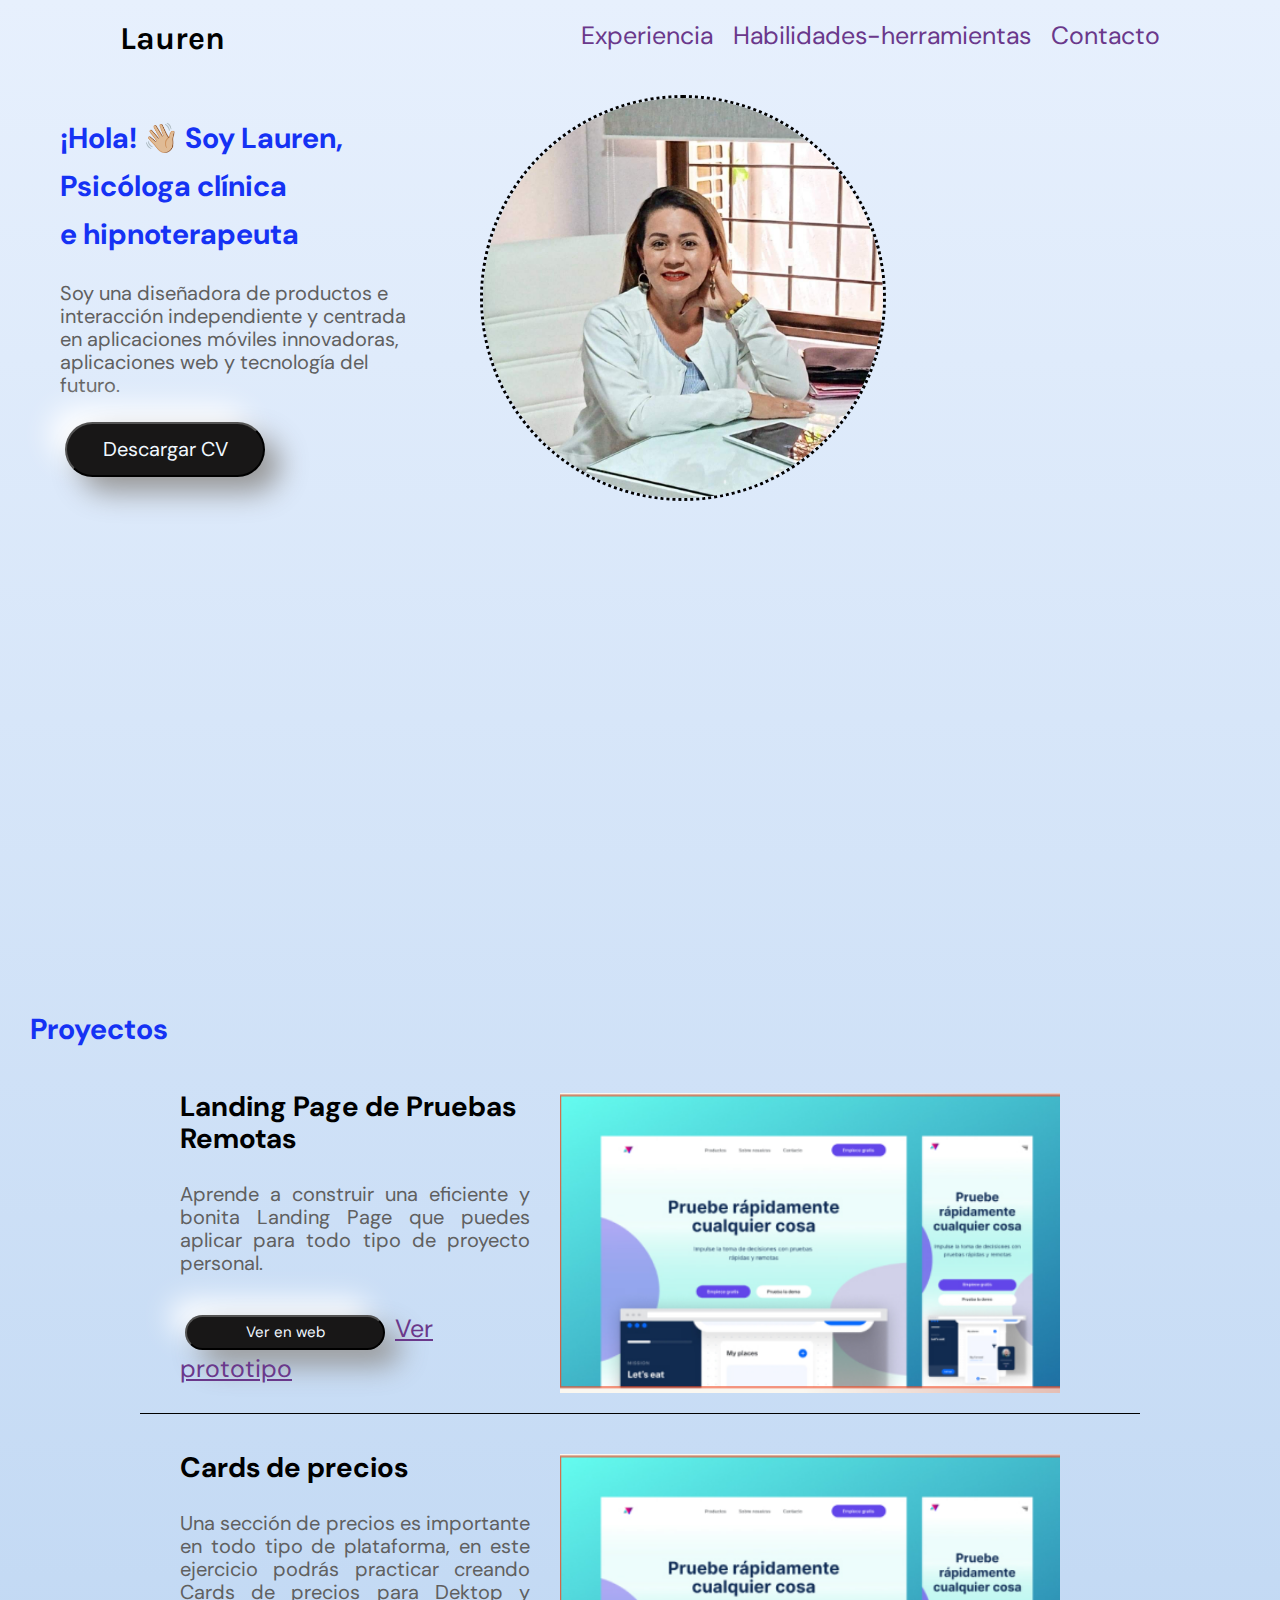
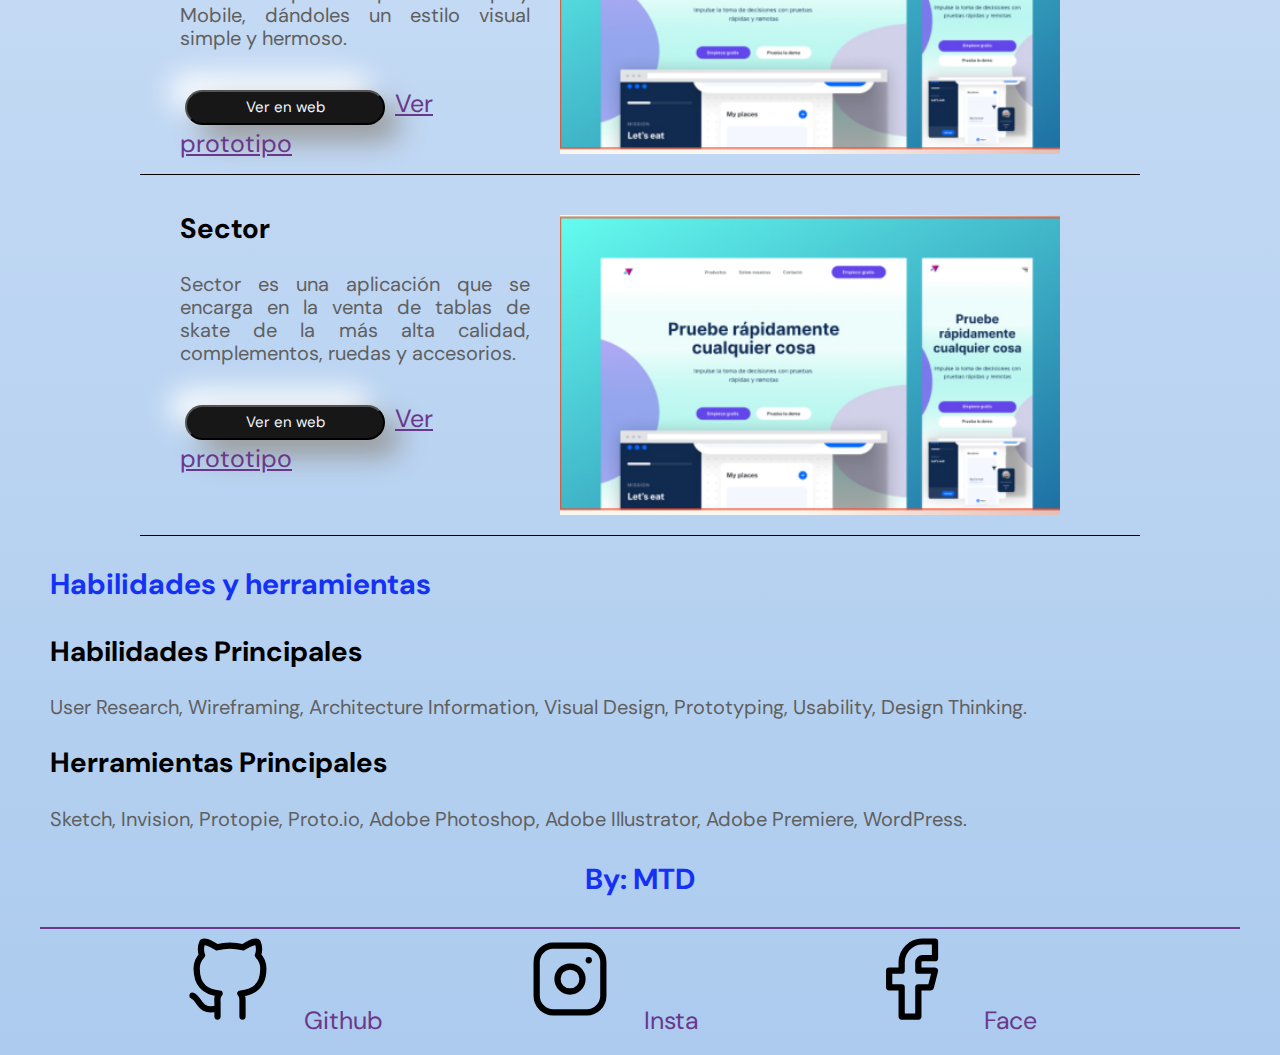
<file: index.html>
<!DOCTYPE html>
<html lang="en">
<head>
    <meta charset="UTF-8">
    <meta http-equiv="X-UA-Compatible" content="IE=edge">
    <meta name="viewport" content="width=device-width, initial-scale=1.0">
    <title>Primera Tarea</title>
    <link rel="preload" href="./styles/normalize.css" as="style">
    <link rel="stylesheet" href="./styles/normalize.css">
    <link rel="preload" href="./styles/style.css" as="style">
    <link rel="stylesheet" href="./styles/style.css">
    <link rel="preconnect" href="https://fonts.googleapis.com">
    <link rel="preconnect" href="https://fonts.gstatic.com" crossorigin>
    <link href="https://fonts.googleapis.com/css2?family=DM+Sans:wght@500&family=Karla:wght@700&display=swap" rel="stylesheet">
</head>
<body>
    <header class="heading">
        <div class="title"><h1>Lauren</h1></div>
        
        <nav>
            <a href="#proyects">Experiencia</a>
            <a href="#skills">Habilidades-herramientas</a>
            <a href="https://www.facebook.com/lduranvargas">Contacto</a>
        </nav>
    </header>
    <main>
        <div class="main-content">
            
            <h2 class="subtitulo">¡Hola! 👋🏼 Soy Lauren, Psicóloga clínica <br> e hipnoterapeuta </h2>
            
            <p >Soy una diseñadora de productos e interacción independiente y  centrada en aplicaciones móviles innovadoras, aplicaciones web y tecnología del futuro.</p>
            
            <input type="submit" value="Descargar CV" class="boton"></div>
        
        <div class="img-father"><img src="./assets/mom.jpeg" alt="mom" class="img"></div>        
    </main>

    <section class="proyects" id="proyects">
        <h2 class="subtitulo proyects-title">Proyectos</h2>
        <section class="container">
                <div class="main-content ">
                    <h3 class="topic">Landing Page de Pruebas Remotas</h3>
                    <p class="text">Aprende a construir una eficiente y bonita Landing Page que puedes aplicar para todo tipo de proyecto personal.</p>
                    <div class="web">
                        <input type="submit" value="Ver en web" class="boton info"> <a href="#">Ver prototipo</a>
                    </div> </div>
                    
                <div class="img-explain"></div>
            </section>

            <section class="container">
                <div class="main-content ">
                    <h3 class="topic">Cards de precios</h3>
                    <p class="text">Una sección de precios es importante en todo tipo de plataforma, en este ejercicio podrás practicar creando Cards de precios para Dektop y Mobile, dándoles un estilo visual simple y hermoso. </p>
                    <div class="web">
                        <input type="submit" value="Ver en web" class="boton info"> <a href="#">Ver prototipo</a>
                    </div>
                </div>
                <div class="img-explain"></div>
            </section>
            <section class="container">
                <div class="main-content ">
                    <h3 class="topic">Sector</h3>
                    <p class="text">Sector es una aplicación que se encarga en la venta de tablas de skate de la más alta calidad, complementos, ruedas y accesorios.</p>
                    <div class="web">
                        <input type="submit" value="Ver en web" class="boton info"> <a href="#">Ver prototipo</a>
                    </div>
                </div>
                <div class="img-explain"></div>
        </section>
    </section>

    <section class="skills " id="skills">
        <h2 class="subtitulo">Habilidades y herramientas</h2>
        <h3 class="topic">Habilidades Principales</h3>
        <p class="text">User Research, Wireframing, Architecture Information, Visual Design, Prototyping, Usability, Design Thinking.</p>
        <h3 class="topic">Herramientas Principales</h3>
        <p class="text">Sketch, Invision, Protopie, Proto.io, Adobe Photoshop, Adobe Illustrator, Adobe Premiere, WordPress.</p>
    </section>
    <section class="contact"></section>
<footer>
        <h2 class="subtitulo mtd">By: MTD </h2>
    <section class="me">
        <div class="item">
            <svg xmlns="http://www.w3.org/2000/svg" class="icon icon-tabler icon-tabler-brand-github" width="100" height="100" viewBox="0 0 24 24" stroke-width="1.5" stroke="#000000" fill="none" stroke-linecap="round" stroke-linejoin="round">
                <path stroke="none" d="M0 0h24v24H0z" fill="none"/>
                <path d="M9 19c-4.3 1.4 -4.3 -2.5 -6 -3m12 5v-3.5c0 -1 .1 -1.4 -.5 -2c2.8 -.3 5.5 -1.4 5.5 -6a4.6 4.6 0 0 0 -1.3 -3.2a4.2 4.2 0 0 0 -.1 -3.2s-1.1 -.3 -3.5 1.3a12.3 12.3 0 0 0 -6.2 0c-2.4 -1.6 -3.5 -1.3 -3.5 -1.3a4.2 4.2 0 0 0 -.1 3.2a4.6 4.6 0 0 0 -1.3 3.2c0 4.6 2.7 5.7 5.5 6c-.6 .6 -.6 1.2 -.5 2v3.5" />
              </svg>
            <a href="https://github.com/mati08">Github</a>
        </div>
        <div class="item">
            <svg xmlns="http://www.w3.org/2000/svg" class="icon icon-tabler icon-tabler-brand-instagram" width="100" height="100" viewBox="0 0 24 24" stroke-width="1.5" stroke="#000000" fill="none" stroke-linecap="round" stroke-linejoin="round">
                <path stroke="none" d="M0 0h24v24H0z" fill="none"/>
                <rect x="4" y="4" width="16" height="16" rx="4" />
                <circle cx="12" cy="12" r="3" />
                <line x1="16.5" y1="7.5" x2="16.5" y2="7.501" />
              </svg>
            <a href="https://www.instagram.com/mathias.trejos/?hl=es-la">Insta</a>
        
        </div>
        <div class="item">
            <svg xmlns="http://www.w3.org/2000/svg" class="icon icon-tabler icon-tabler-brand-facebook" width="100" height="100" viewBox="0 0 24 24" stroke-width="1.5" stroke="#000000" fill="none" stroke-linecap="round" stroke-linejoin="round">
                <path stroke="none" d="M0 0h24v24H0z" fill="none"/>
                <path d="M7 10v4h3v7h4v-7h3l1 -4h-4v-2a1 1 0 0 1 1 -1h3v-4h-3a5 5 0 0 0 -5 5v2h-3" />
              </svg>
            <a href="https://www.facebook.com/mathias.trejos.37/">Face</a>
        </div>
    </section>
    
</footer>
</body>
</html>
</file>
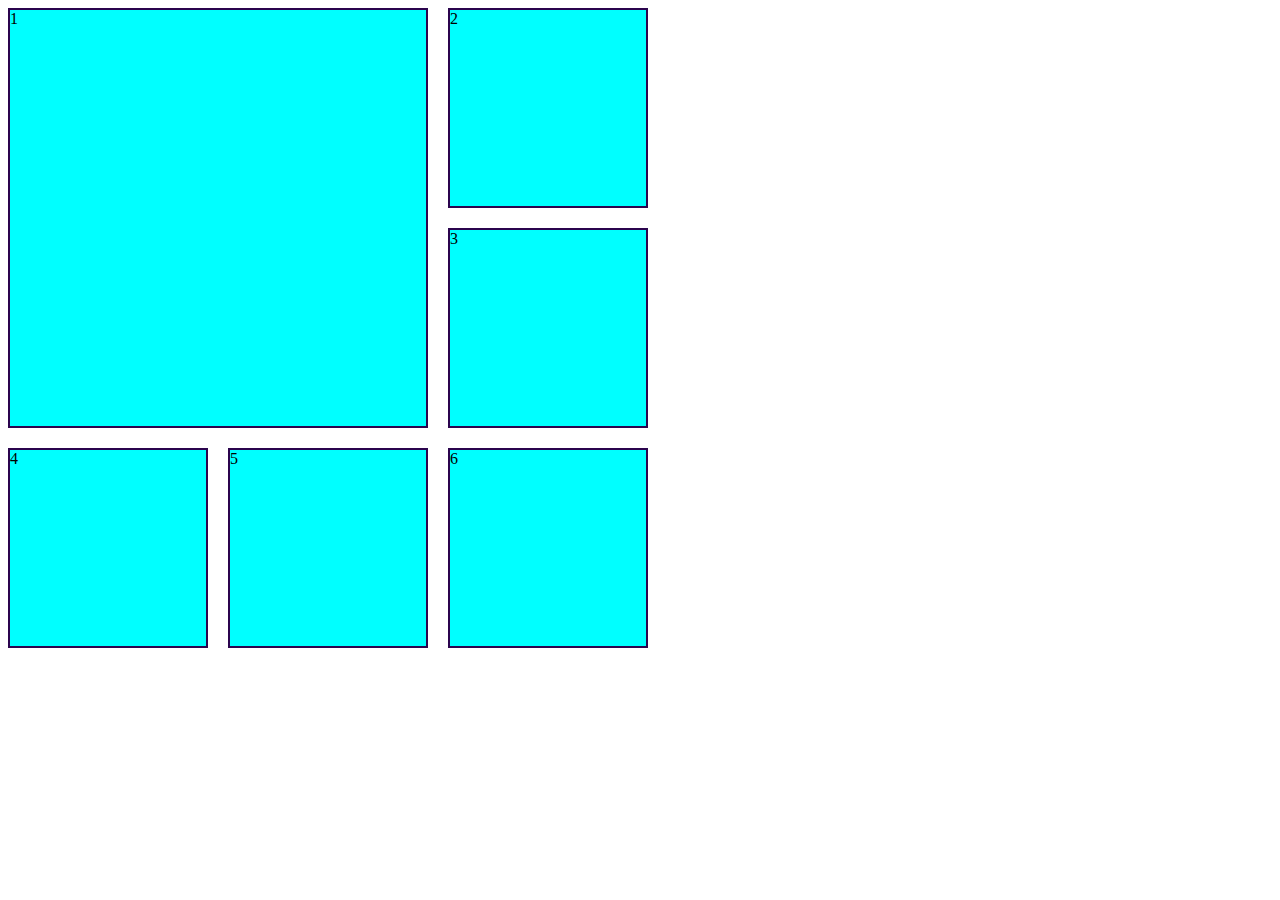
<file: ejercicio-yo/index.html>
<!DOCTYPE html>
<html lang="en">
<head>
    <meta charset="UTF-8">
    <meta http-equiv="X-UA-Compatible" content="IE=edge">
    <meta name="viewport" content="width=device-width, initial-scale=1.0">
    <title>Document</title>
    <link rel="stylesheet" href="style.css">
</head>
<body>
    <div class="container">
        <div class="item"></div>
        <div class="item"></div>
        <div class="item"></div>
        <div class="item"></div>
        <div class="item"></div>
        <div class="item"></div>
    </div>
</body>
</html>
</file>
<file: styles/style.css>
:root{
    --tamaño-subtitulos:2.9rem;;
    --tamaño-parrafos:2rem;
    --color-parrafos:#606060;
    --boton-info:#9062af;
}

html{
    font-size: 62.5%;
}
body{
    margin:0;
    font-family: 'DM Sans', sans-serif;
    font-size: 16px;
    background-image: linear-gradient(to top, #accbee 0%, #e7f0fd 100%);
}
/***** Encabezado y menu de web*****/
.heading{
    display: flex;
    flex-direction: row;
    justify-content: space-between;
    padding: 0rem 12rem;
}
.title{
    font-family:'Karla', sans-serif;;
}
nav{
    display: flex;
    gap: 2rem;
    padding-top: 2.2rem;
    
}

a{
    text-decoration: none;
    color: #6a388b;
    font-size: 25px;
}
@media (max-width:780px ){
    .heading{
        display:flex;
        flex-direction: column;
    }
    nav{
        display:flex;
        flex-direction: column;
    }

}
/*****COMIENZO DE CONTENIDO PRINCIPAL*****/
main{
    display: flex;
    flex-wrap: nowrap;
    gap: 5rem;
    padding-bottom: 10rem;
    margin: 2rem;
    margin-top: 1rem;
    margin-bottom: 10rem;
}
.main-content{
    padding: 0rem 0 0 4rem;
    font-size: var(--tamaño-parrafos);
    color: var(--color-parrafos);
}
.subtitulo{
    font-size: 100px;
    line-height: 48px;
    font-size: var(--tamaño-subtitulos);
    color: #1532F4;
}
p{
    text-align: justify-all;
}
.img{
    width: 40rem;
    border: 0.3rem dotted black;
    margin:0.5rem 1rem 0rem 2rem;
    border-radius: 50%;
}
.boton{
    height: 55px;
    width: 20rem;
    color: aliceblue;
    border-radius: 16px;
    margin: 0.5rem;
    border-radius: 40px;
    box-shadow:  15px 15px 29px #969696,-15px -15px 29px #ffffff;
    background-color: #181717;
}
@media (max-width:780px){
    main{
        display: flex;
        flex-direction: column;
    }
    a{
        margin: 10px;
        display: inline-block;
    }
    .img{
        margin-top: 40rem;
    }
    p{
        font-size: 1.9rem;
    }
}
/*Sección de experiencia y proyectos*/
.proyects-title{
    margin: 40rem 0rem 0rem 3rem;
}
.proyects{
    grid-template-columns: repeat(auto-fill,minmax(400px,100px));
}
.container{
    display: flex;
    flex-direction: row;
    height: 35rem;
    width: 100rem;
    border-bottom: 1.5px double black;
    
    margin: 1rem auto;
}
.main-content{
    width: 35rem;
    height: 15rem;
}
.topic{
    font-size: 2.8rem;
    color: black;
}
.text{
    font-size: 14px;
}
.info{
    margin-top: 2rem;
    height: 35px;
    font-size: 15px;
}
.img-explain{
    height: 30rem;
    width: 50rem;
    margin: 3rem;
    background-image: url(../assets/img\ for\ example.png);
    background-size: cover;
    background-repeat: no-repeat;
}
.web > a{
    text-decoration: underline;
}
/*Habilidades y herramientas*/
.skills{
    margin: 0 5rem;
}
.text{
    text-align: justify;
    font-size: var(--tamaño-parrafos);
    color: var(--color-parrafos);
}
/*ME */
footer{
    margin: 0 4rem;
}
.mtd{
    text-align: center;
}
.me{
    border-top: #6a388b solid 2px;
    display: grid;
    grid-template-columns: repeat(auto-fill,minmax(200px,1fr));
    padding: 0rem 12rem;
    gap: 6rem;
    margin-bottom: 2rem;
}
.item > .icon{
    margin: 0 2rem 0 2rem;
}
</file>
<file: ejercicio-yo/style.css>
.container{
    display: grid;
    grid-template-columns: 200px 200px 200px;
    grid-template-rows: 200px 200px 200px;
    gap: 20px;
}
.item{
    background-color: aqua;
    border: 2px solid rgb(43, 4, 78);
    counter-increment: item;
}
.item::before{
    content: counter(item);
}
.item:nth-child(1){
    grid-row-start: 1;
    grid-row-end:3;
    grid-column-start: 1;
    grid-column-end:3;
}
</file>
